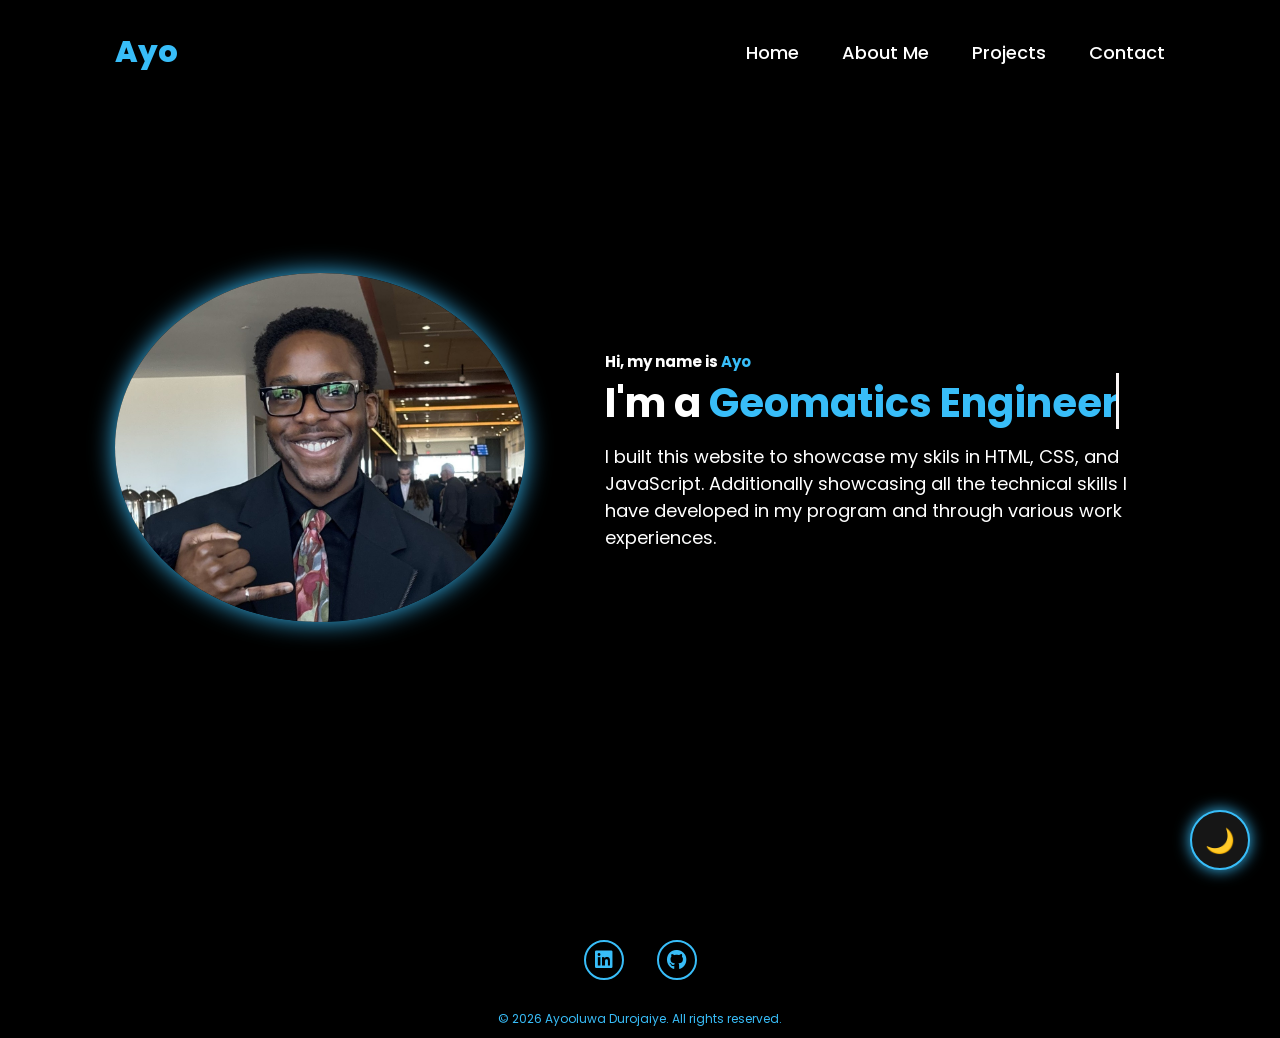
<file: index.html>
<!DOCTYPE html>
<html lang="en">

<head>
    <meta charset="UTF-8">
    <meta name="viewport" content="width=device-width, initial-scale=1.0">
    <link rel="stylesheet" href="css/style_index.css">
    <link rel="stylesheet" href="https://cdnjs.cloudflare.com/ajax/libs/font-awesome/6.4.0/css/all.min.css">
    <script src="js/app.js"></script>
    <title> Portfolio Website</title>
</head>

<body>
    <button id="modeToggle" class="mode-toggle-btn" onclick="toggleLightMode()"> ☀️</button>
    <header>
        <a href="#" class="logo">Ayo</a>
        <i class="fa-solid fa-bars" id="menu-icon"></i>
        <nav>
            <ul>
                <a href="#">Home</a>
                <a href="aboutme.html">About Me</a>
                <a href="projects.html">Projects</a>
                <a href="contact.html">Contact</a>
            </ul>
        </nav>
    </header>

    <section class="home">
        <div class="home-img">
            <img src="pics/Cover_Image.jpeg" alt="Ayo's Photo">
        </div>
        <div class="home-content">
            <h1>Hi, my name is <span> Ayo </span></h1>
            <h3 class="typing-text">I'm a <span></span></h3>
            <p class="home-text"> I built this website to showcase my skils in HTML, CSS, and JavaScript. Additionally
                showcasing all the technical skills I have developed in my program and through various work experiences.
            </p>


        </div>
    </section>
    <footer>
        <div class="social-icon">
            <a href="https://www.linkedin.com/in/ayooluwa-durojaiye-058597245/"><i
                    class="fa-brands fa-linkedin"></i></a>
            <a href="https://github.com/ayod1234"><i class="fa-brands fa-github"></i></a>
        </div>
        <p>&copy; 2026 Ayooluwa Durojaiye. All rights reserved.</p>
    </footer>
</body>

</html>
</file>
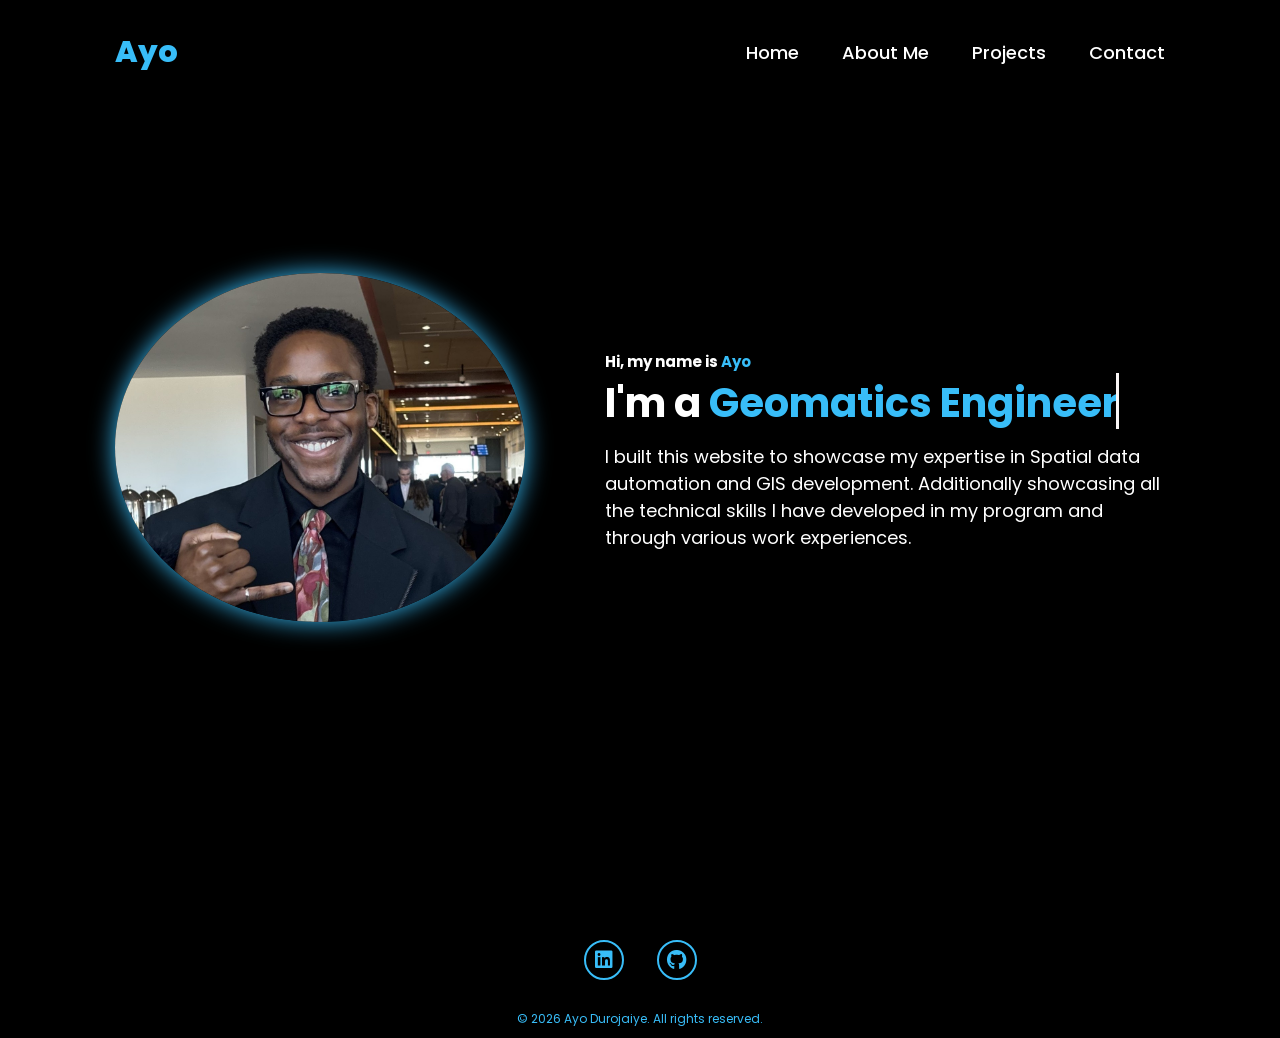
<file: html/index.html>
<!DOCTYPE html>
<html lang="en">
    <head>
        <meta charset="UTF-8">
        <meta name = "viewport" content="width=device-width, initial-scale=1.0">
        <link rel = "stylesheet" href="../css/style_index.css">
        <link rel="stylesheet" href="https://cdnjs.cloudflare.com/ajax/libs/font-awesome/6.4.0/css/all.min.css">
        <title> Portfolio Website</title>
    </head>
    
    <body>
        <header>
            <a href="#" class="logo">Ayo</a>
            <nav>
                <ul>
                    <a href="#">Home</a>
                    <a href="aboutme.html">About Me</a>
                    <a href="projects.html">Projects</a>
                    <a href="contact.html">Contact</a>
                </ul>
            </nav>
        </header>

        <section class="home">
            <div class = "home-img">
                <img src="../pics/Cover_Image.jpeg" alt="Ayo's Photo">
            </div>
            <div class="home-content">
                <h1>Hi, my name is <span> Ayo </span></h1>
                <h3 class="typing-text">I'm a <span></span></h3>
                <p class = "home-text"> I built this website to showcase my expertise in Spatial data automation and GIS development. Additionally 
                                        showcasing all the technical skills I have developed in my program and through various work experiences. </p>
                
                
            </div>
        </section>
        <footer>
            <div class="social-icon">
                <a href="https://www.linkedin.com/in/ayooluwa-durojaiye-058597245/"><i class="fa-brands fa-linkedin"></i></a>
                <a href="https://github.com/ayod1234"><i class="fa-brands fa-github"></i></a>
            </div>
            <p>&copy; 2026 Ayo Durojaiye. All rights reserved.</p>
        </footer>
    </body>
</html>
</file>
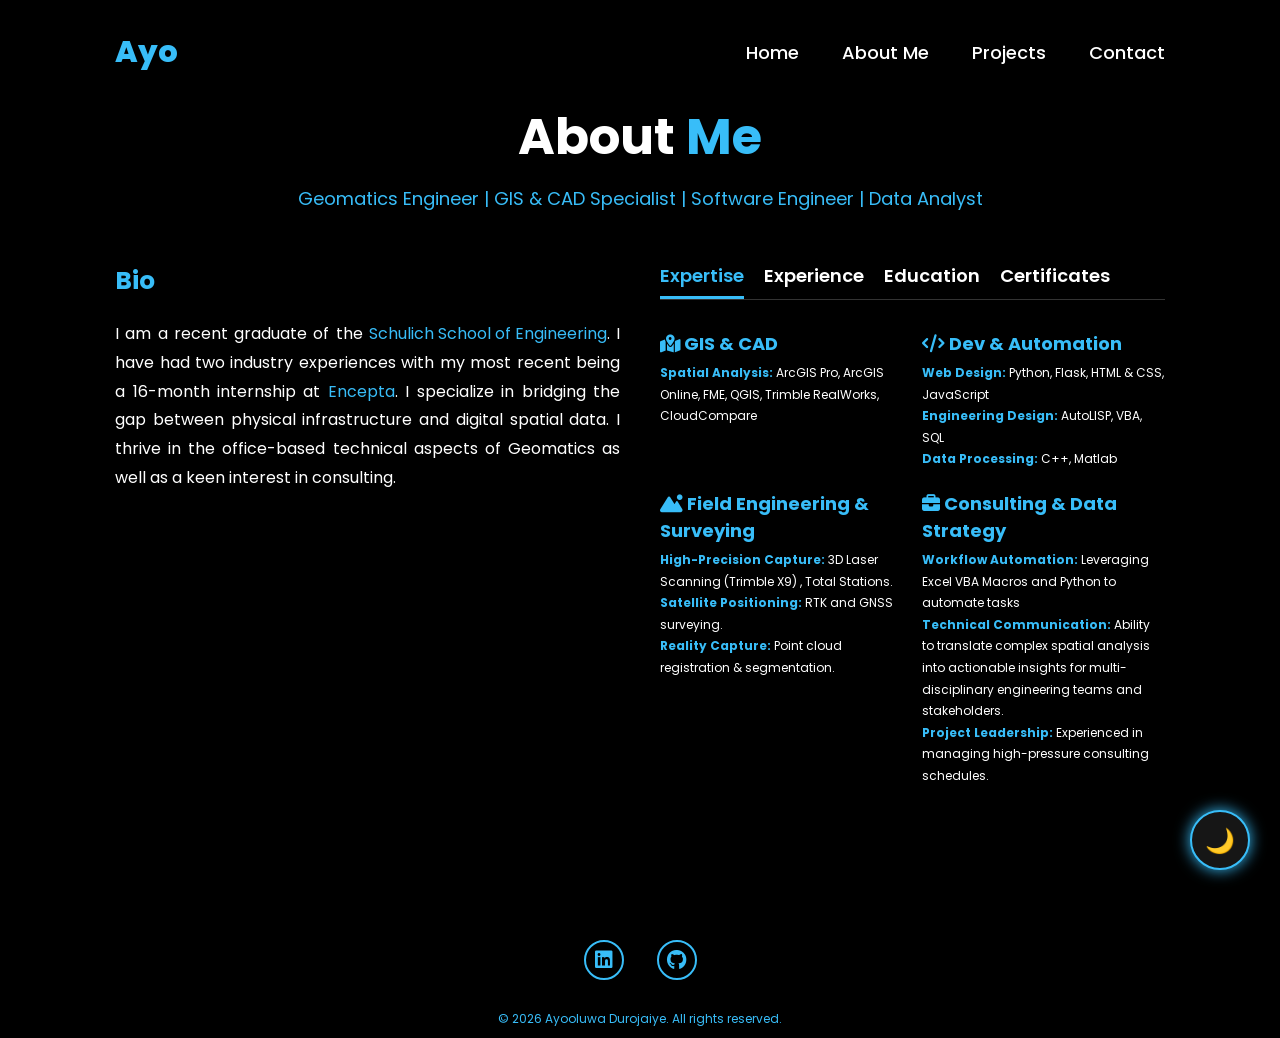
<file: aboutme.html>
<!DOCTYPE html>
<html lang="en">

<head>
    <meta charset="UTF-8">
    <meta name="viewport" content="width=device-width, initial-scale=1.0">
    <link rel="stylesheet" href="css/style_index.css">
    <link rel="stylesheet" href="css/style_about.css">
    <link rel="stylesheet" href="https://cdnjs.cloudflare.com/ajax/libs/font-awesome/6.4.0/css/all.min.css">
    <script src="js/app.js"></script>
    <title>About Me</title>
</head>

<body>
    <button id="modeToggle" class="mode-toggle-btn" onclick="toggleLightMode()"> ☀️</button>
    <header>
        <a href="#" class="logo">Ayo</a>
        <i class="fa-solid fa-bars" id="menu-icon"></i>
        <nav>
            <ul>
                <a href="index.html">Home</a>
                <a href="aboutme.html">About Me</a>
                <a href="projects.html">Projects</a>
                <a href="contact.html">Contact</a>
            </ul>
        </nav>
    </header>

    <section class="about-container">
        <div class="about-header">
            <h1>About <span>Me</span></h1>
            <p class="tagline">Geomatics Engineer | GIS & CAD Specialist | Software Engineer | Data Analyst </p>
        </div>

        <div class="about-content">
            <div class="bio-text">
                <h3>Bio</h3>
                <p style="text-align: justify;">
                    I am a recent graduate of the <a class="text-link" href="https://schulich.ucalgary.ca/">Schulich
                        School of Engineering</a>.
                    I have had two industry experiences with my most recent being
                    a 16-month internship at <a class="text-link" href="https://www.encepta.net/">Encepta</a>. I
                    specialize in
                    bridging the gap between physical infrastructure and digital spatial data.
                    I thrive in the office-based technical aspects of Geomatics as well as a keen interest in
                    consulting.
                </p>
            </div>

            <div class="about-tabs">
                <div class="tab-loaders">
                    <button class="tab-btn active" onclick="openTab(event, 'skills')">Expertise</button>
                    <button class="tab-btn" onclick="openTab(event, 'experience')">Experience</button>
                    <button class="tab-btn" onclick="openTab(event, 'education')">Education</button>
                    <button class="tab-btn" onclick="openTab(event, 'certificates')">Certificates</button>
                </div>

                <div id="skills" class="tab-item active">
                    <div class="skills-grid">
                        <div class="skill-category">
                            <h4><i class="fa-solid fa-map-location-dot"></i> GIS & CAD</h4>
                            <p> <strong> Spatial Analysis: </strong> ArcGIS Pro, ArcGIS Online, FME, QGIS, Trimble
                                RealWorks, CloudCompare</p>
                        </div>
                        <div class="skill-category">
                            <h4><i class="fa-solid fa-code"></i> Dev & Automation</h4>
                            <p>
                                <strong> Web Design:</strong> Python, Flask, HTML & CSS, JavaScript <br>
                                <strong> Engineering Design:</strong> AutoLISP, VBA, SQL <br>
                                <strong> Data Processing:</strong> C++, Matlab
                            </p>
                        </div>
                        <div class="skill-category">
                            <h4><i class="fa-solid fa-mountain-sun"></i> Field Engineering & Surveying</h4>
                            <p>
                                <strong>High-Precision Capture:</strong> 3D Laser Scanning (Trimble X9) , Total
                                Stations.<br>
                                <strong>Satellite Positioning:</strong> RTK and GNSS surveying.<br>
                                <strong>Reality Capture:</strong> Point cloud registration & segmentation.
                            </p>
                        </div>
                        <div class="skill-category">
                            <h4><i class="fa-solid fa-briefcase"></i> Consulting & Data Strategy</h4>
                            <p>
                                <strong>Workflow Automation:</strong> Leveraging Excel VBA Macros and Python to automate
                                tasks<br>
                                <strong>Technical Communication:</strong> Ability to translate complex spatial analysis
                                into actionable insights for multi-disciplinary engineering teams and stakeholders.<br>
                                <strong>Project Leadership:</strong> Experienced in managing high-pressure consulting
                                schedules.
                            </p>
                        </div>
                    </div>
                </div>

                <div id="experience" class="tab-item">
                    <div class="exp-item">
                        <h4>GIS Co-op Intern | Encepta | 2024 - 2025</h4>
                        <li>
                            Provided technical GIS support for large-scale infrastructure and telecommunications
                            projects,
                            ensuring alignment with municipal and client standards
                        </li>
                        <li>
                            Conducted rigorous quality assurance on spatial datasets to maintain data integrity for
                            critical digital infrastructure design.
                        </li>

                    </div>

                    <div class="exp-item">
                        <h4>Canvasser | Up Fundraising | 2023 - 2023</h4>
                        <li>
                            Engaged with 15 donors clearly and persuasively to convey the mission and goals of the
                            fundraising campaigns.
                        </li>
                        <li>
                            Maintained accurate records of over 100+ donor interactions and contributions using
                            Evergiving software.
                        </li>

                    </div>

                    <div class="exp-item">
                        <h4>General Labourer | People Ready | 2023 - 2023</h4>
                        <li>
                            Demonstrated familiarity with building codes and regulations in over 10+ projects.
                        </li>
                        <li>
                            Attention to detail and ability to follow instructions accurately.
                        </li>

                    </div>

                    <div class="exp-item">
                        <h4>Intern | Geometric Power Limited | 2021 - 2021</h4>
                        <li>
                            Produced and compiled 10+ datasets and produced timely reports at set deadlines.
                        </li>

                    </div>

                </div>

                <div id="education" class="tab-item" style="font-size: 12px;">
                    <h4>Schulich School of Engineering | University of Calgary</h4>
                    <p> <strong> Bachelor of Science in Geomatics Engineering | Minor in Software Engineering </strong>
                    </p>
                    <p><em>Relevant Coursework:</em> Spatial Databases & Data Mining, Machine Learning Systems, Advanced
                        Geospatial Concepts,
                        Fundamentals of Surveying, Wireless Locations, Satellite Positioning</p>
                </div>


                <div id="certificates" class="tab-item skill-category" style="font-size: 12px;">
                    <h4>Artificial Intelligence</h4>
                    <p><strong>Completed Certifications:</strong> Claude Code 101 & Claude Code in Action |
                        <strong>Anthropic</strong>
                    </p>
                    <p><strong>In Progress:</strong> AI Fluency: Framework & Foundations | <strong>Anthropic</strong>
                    </p>
                    <br>
                    <h4>Web Development</h4>
                    <p><strong>In Progress:</strong> Full-Stack Software Developer | <strong>Mimo</strong></p>
                    <br>
                    <h4>GIS & CAD</h4>
                    <p><strong>In Progress:</strong> FME Certified Professional | <strong>Safe Software</strong></p>
                    <br>
                    <h4> Cloud Computing</h4>
                    <p><strong>In Progress:</strong> AWS Certified Cloud Practitioner | <strong>Amazon</strong></p>
                </div>

            </div>
        </div>
    </section>

    <footer>
        <div class="social-icon">
            <a href="https://www.linkedin.com/in/ayooluwa-durojaiye-058597245/"><i
                    class="fa-brands fa-linkedin"></i></a>
            <a href="https://github.com/ayod1234"><i class="fa-brands fa-github"></i></a>
        </div>
        <p>&copy; 2026 Ayooluwa Durojaiye. All rights reserved.</p>
    </footer>



</body>

</html>
</file>
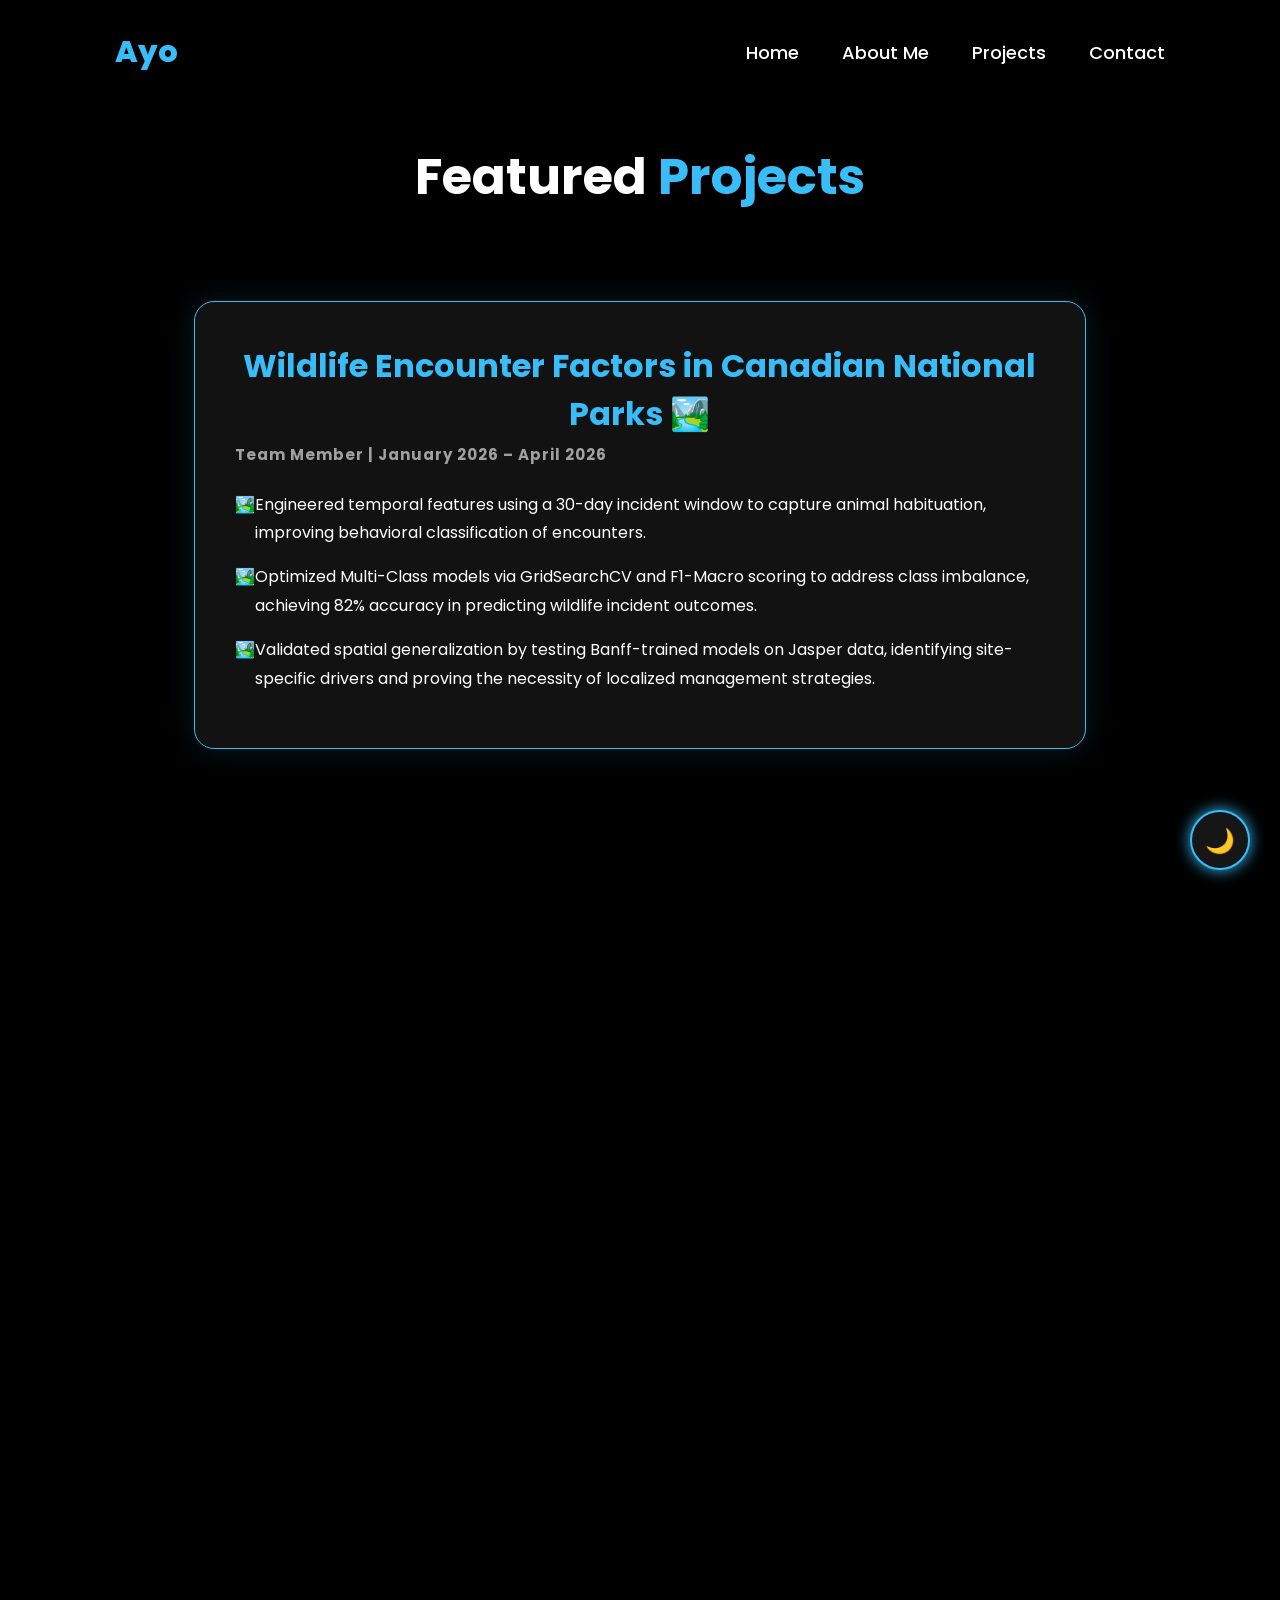
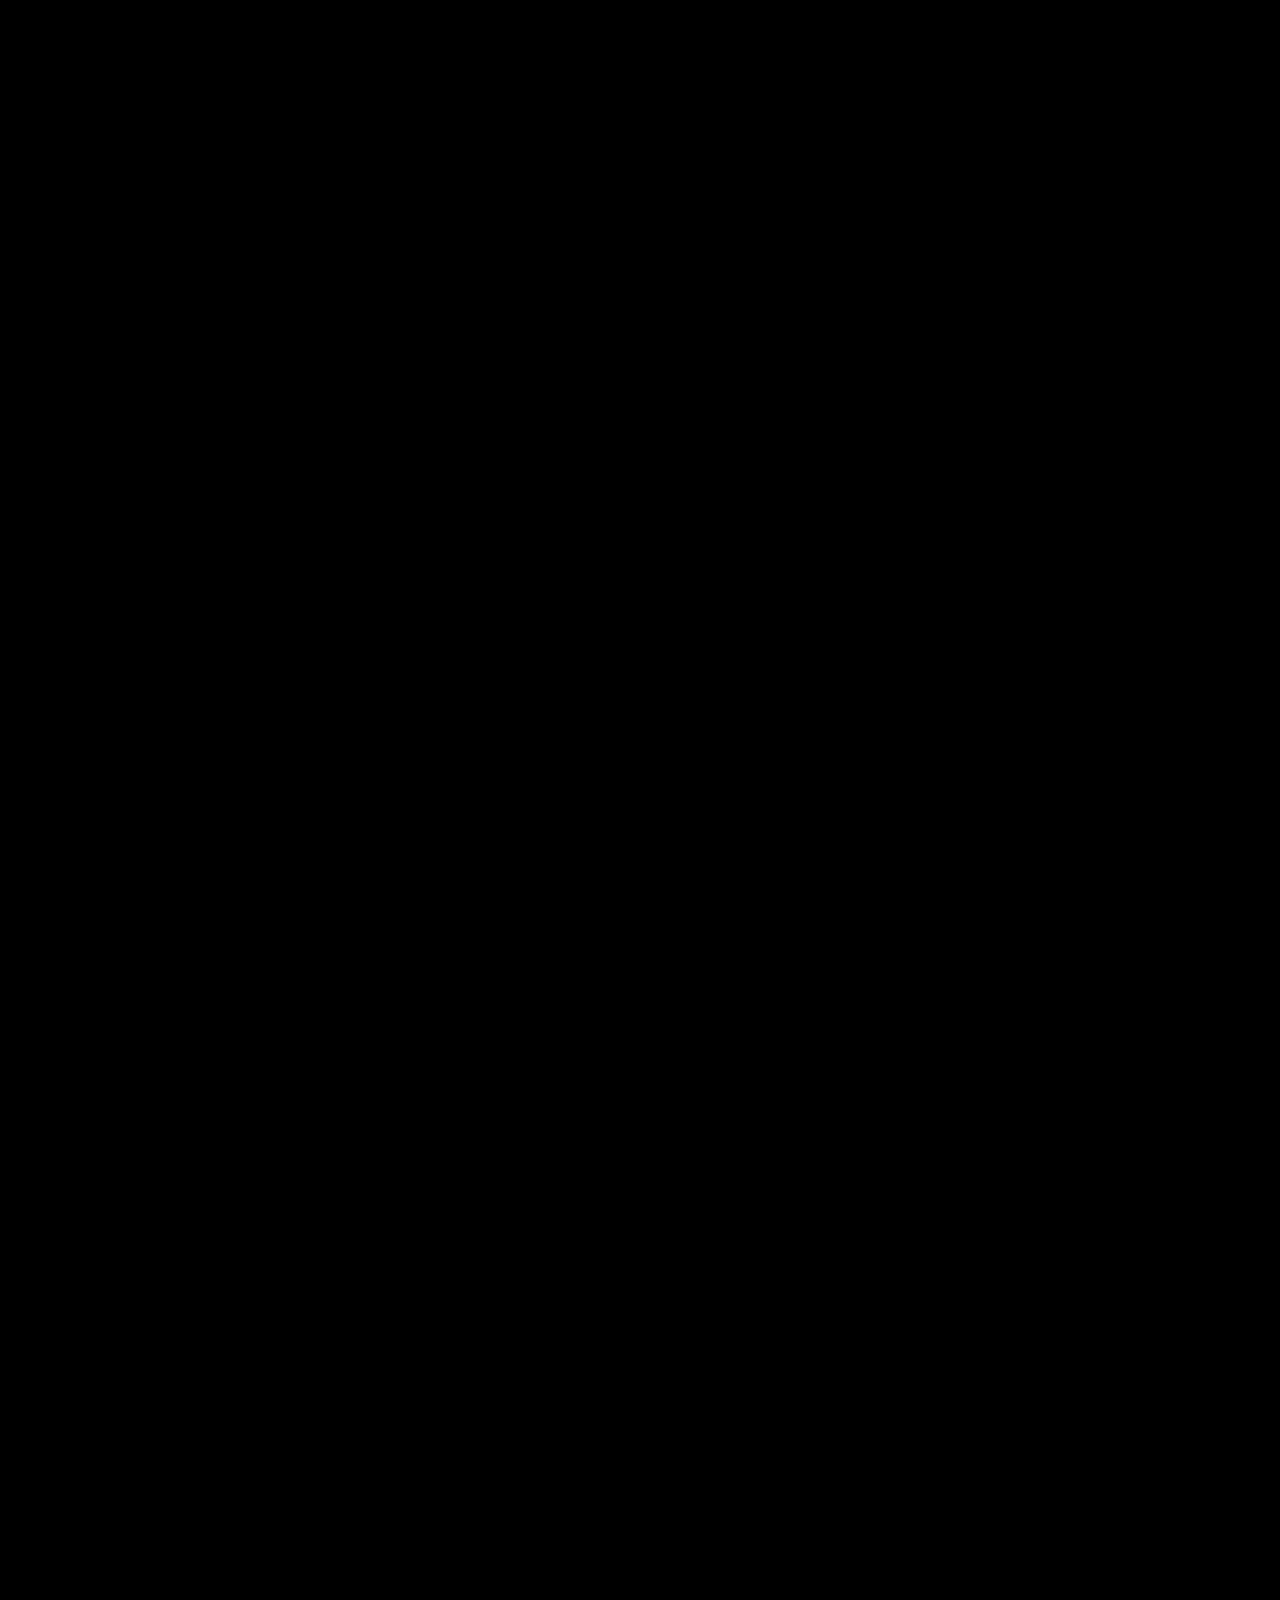
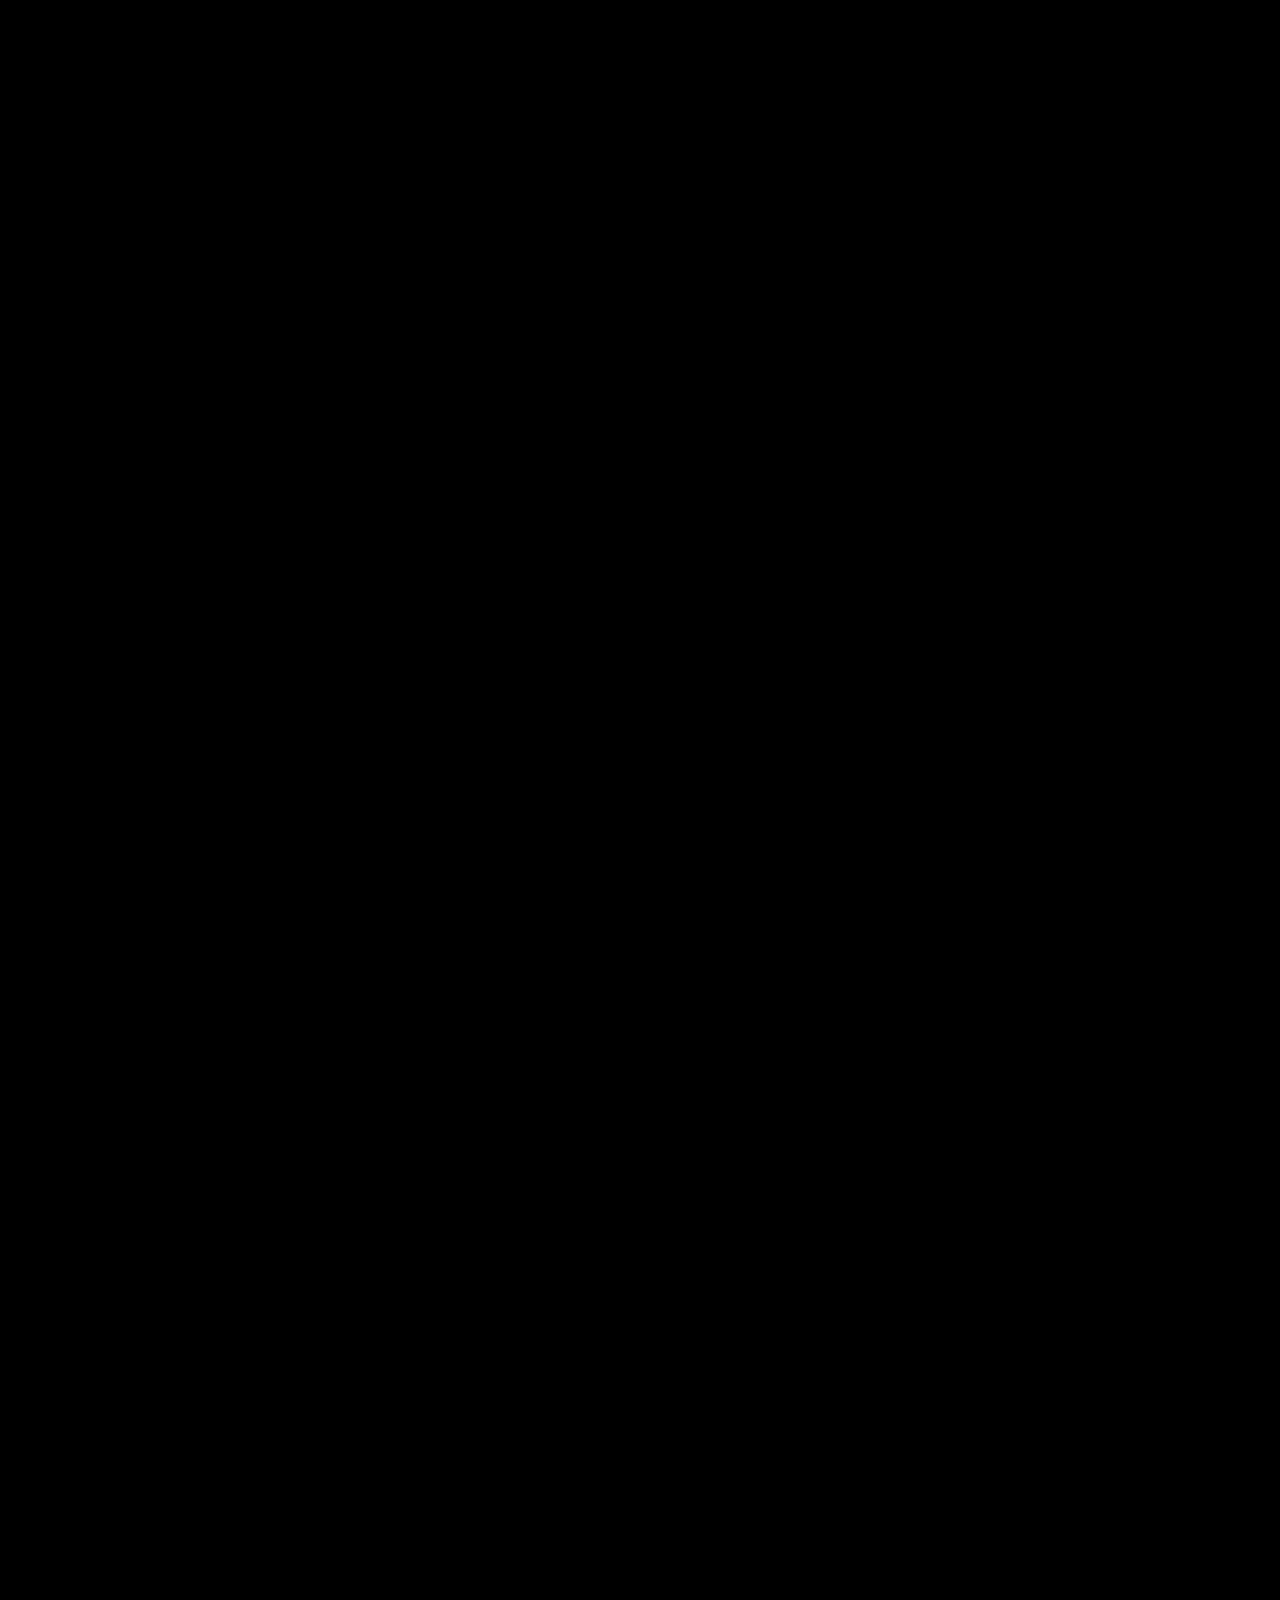
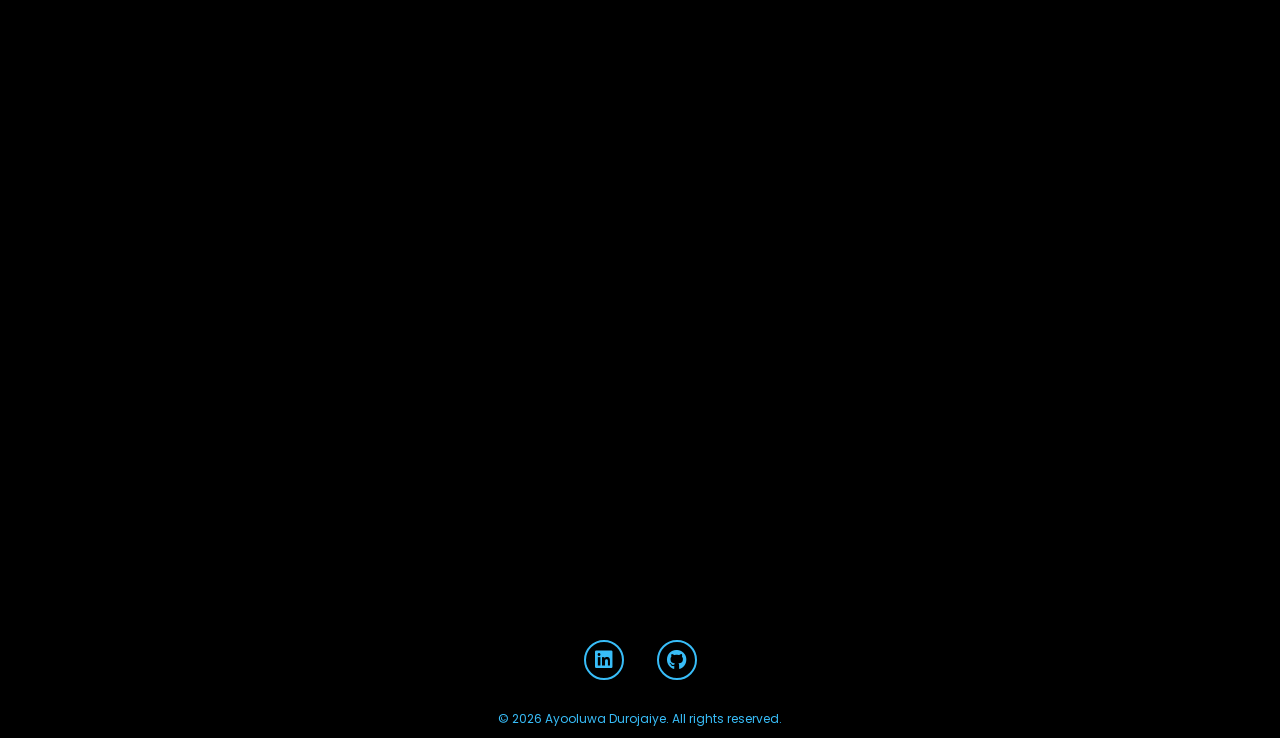
<file: projects.html>
<!DOCTYPE html>
<html lang="en">

<head>
    <meta charset="UTF-8">
    <meta name="viewport" content="width=device-width, initial-scale=1.0">
    <link rel="stylesheet" href="css/style_index.css">
    <link rel="stylesheet" href="css/style_project.css">
    <link rel="stylesheet" href="https://cdnjs.cloudflare.com/ajax/libs/font-awesome/6.4.0/css/all.min.css">
    <script src="js/app.js"></script>
    <title>Projects</title>
</head>

<body>

    <button id="modeToggle" class="mode-toggle-btn" onclick="toggleLightMode()"> ☀️</button>

    <header>
        <a href="#" class="logo">Ayo</a>
        <i class="fa-solid fa-bars" id="menu-icon"></i>
        <nav>
            <ul>
                <a href="index.html">Home</a>
                <a href="aboutme.html">About Me</a>
                <a href="projects.html">Projects</a>
                <a href="contact.html">Contact</a>
            </ul>
        </nav>
    </header>


    <section class="projects-scroll-container" id="projects-section">

        <div class="sticky-viewport">
            <div class="projects-header-overlay">
                <h2>Featured <span>Projects</span></h2>
            </div>

            <div class="project-slide active">
                <div class="project-card">
                    <h3 class="project-title">Wildlife Encounter Factors in Canadian National Parks 🏞️</h3>
                    <p class="project-meta">Team Member | January 2026 – April 2026</p>
                    <ul class="project-bullets project-bullets-parks">
                        <li>Engineered temporal features using a 30-day incident window to capture animal habituation,
                            improving behavioral classification of encounters.</li>
                        <li>Optimized Multi-Class models via GridSearchCV and F1-Macro scoring to address class
                            imbalance, achieving 82% accuracy in predicting wildlife incident outcomes.</li>
                        <li>Validated spatial generalization by testing Banff-trained models on Jasper data, identifying
                            site-specific drivers and proving the necessity of localized management strategies.</li>
                    </ul>
                </div>
            </div>

            <div class="project-slide">
                <div class="project-card">
                    <h3 class="project-title">Smart Hiking Trail Advisor 🚶‍♂️‍➡️</h3>
                    <p class="project-meta">Team Lead | March 2026 – April 2026</p>
                    <ul class="project-bullets project-bullets-hike">
                        <li>Engineered a conversational AI interface using Gemini 2.5, implementing structured prompting
                            to extract WGS84 coordinate arrays and difficulty metrics from unstructured user input.</li>
                        <li>Architected a relational SQLite database with SQLAlchemy to manage user-generated trail
                            reports, featuring server-side validation to enforce data integrity and automated SQL
                            aggregation for real-time community rating calculations.</li>
                        <li>Designed an interactive GIS dashboard utilizing Mapbox and Leaflet.js.</li>
                    </ul>
                </div>
            </div>

            <div class="project-slide">
                <div class="project-card">
                    <h3 class="project-title">3D Point Cloud Survey 🏠</h3>
                    <p class="project-meta">Team Member | August 2025 – April 2026</p>
                    <ul class="project-bullets project-bullets-house">
                        <li>Performed a 3D point-cloud data capture of the Cenovus Spo'pi Solar House, collecting
                            high-resolution spatial data for architectural analysis using the Trimble X9 Laser Scanner.
                        </li>
                        <li>Processed captured data to generate an accurate 3D model and map using Trimble Realworks,
                            CloudCompare, and Blender.</li>
                        <li>Collaborated with team members to ensure data integrity, coordinate scanning efforts, and
                            optimize point-cloud coverage.</li>
                    </ul>
                </div>
            </div>

            <div class="project-slide">
                <div class="project-card">
                    <h3 class="project-title">ArcGIS Web Experience 🗺️</h3>
                    <p class="project-meta">Project Lead | January 2025 – March 2025</p>
                    <ul class="project-bullets project-bullets-maps">
                        <li>Built an ArcGIS web experience to visualize and explore infrastructure routes, utilizing
                            custom-built geoprocessing tools.</li>
                        <li>Applied advanced attribute-driven symbology and spatial filtering to provide stakeholders
                            with clear, actionable insights from complex datasets.</li>
                    </ul>
                </div>
            </div>

            <div class="project-slide">
                <div class="project-card">
                    <h3 class="project-title">Airline Booking System 🛬</h3>
                    <p class="project-meta">Team Member | November 2025 – December 2025</p>
                    <ul class="project-bullets project-bullets-plane">
                        <li>Designed and implemented a Java-based system with a relational SQL database backend,
                            demonstrating proficiency in database design and information management.</li>
                    </ul>
                </div>
            </div>

            <div class="project-slide">
                <div class="project-card">
                    <h3 class="project-title">Fiber Layout Automation 🔗</h3>
                    <p class="project-meta">Project Lead | August 2024 – October 2024</p>
                    <ul class="project-bullets project-bullets-fiber">
                        <li>Built automated workflows linking Excel inputs directly to AutoCAD outputs for faster fibre
                            route generation.</li>
                        <li>Optimized design consistency by converting repetitive manual drafting tasks into scalable
                            automation tools.</li>
                    </ul>
                </div>
            </div>

        </div>
    </section>

    <footer>
        <div class="social-icon">
            <a href="https://www.linkedin.com/in/ayooluwa-durojaiye-058597245/"><i
                    class="fa-brands fa-linkedin"></i></a>
            <a href="https://github.com/ayod1234"><i class="fa-brands fa-github"></i></a>
        </div>
        <p>&copy; 2026 Ayooluwa Durojaiye. All rights reserved.</p>
    </footer>


</body>

</html>
</file>
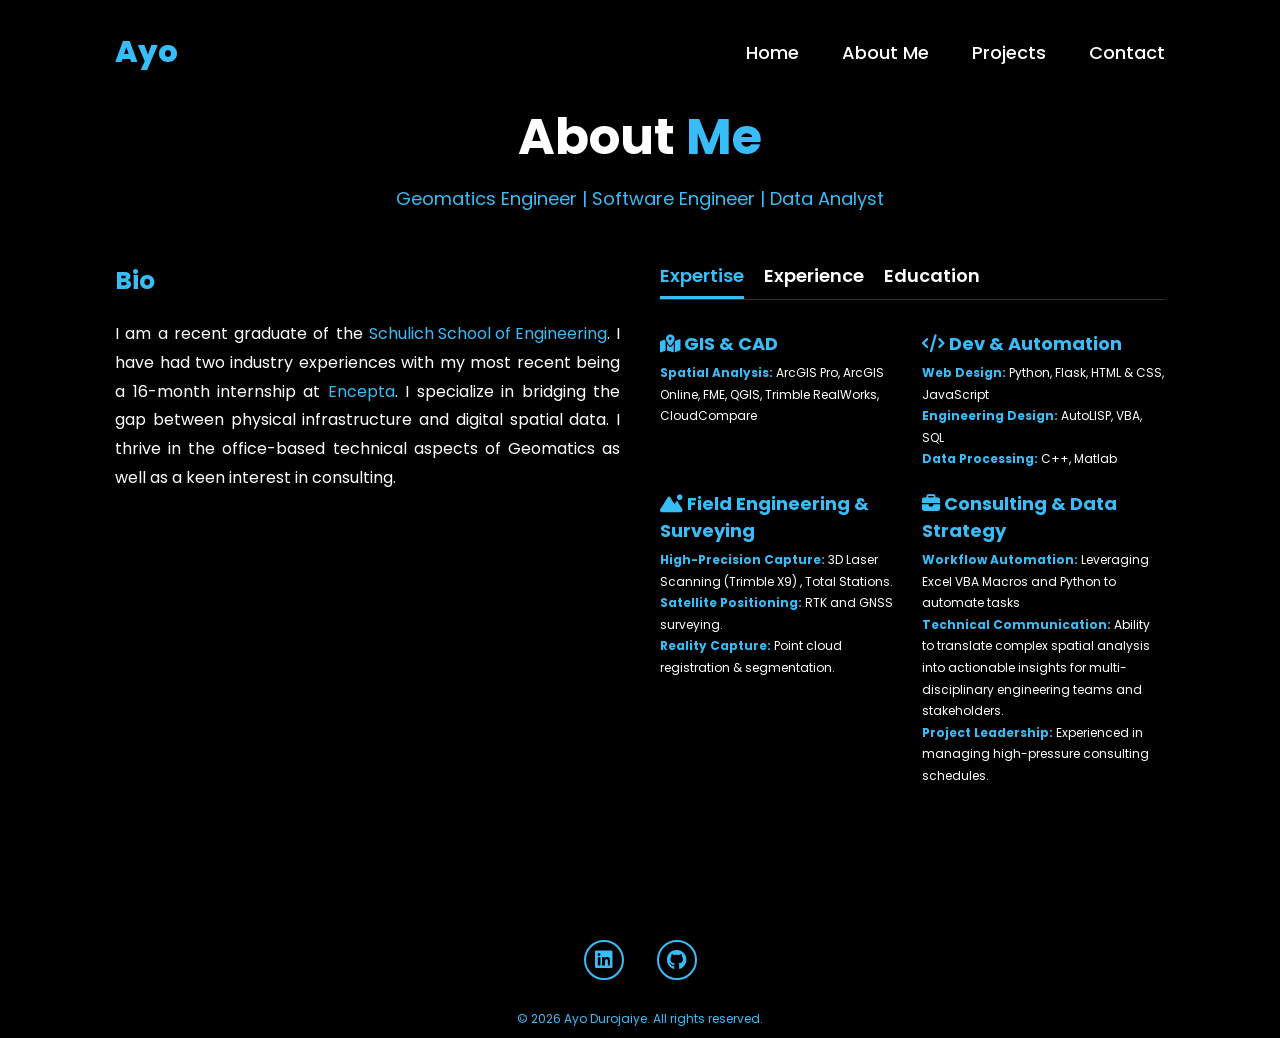
<file: html/aboutme.html>
<!DOCTYPE html>
<html lang="en">
    <head>
        <meta charset="UTF-8">
        <meta name = "viewport" content="width=device-width, initial-scale=1.0">
        <link rel = "stylesheet" href="../css/style_index.css">
        <link rel = "stylesheet" href="../css/style_about.css">
        <link rel="stylesheet" href="https://cdnjs.cloudflare.com/ajax/libs/font-awesome/6.4.0/css/all.min.css">
        <script src="../js/app.js"></script>
        <title>About Me</title>
    </head>
    
    <body>
        <header>
            <a href="#" class="logo">Ayo</a>
            <nav>
                <ul>
                    <a href="index.html">Home</a>
                    <a href="aboutme.html">About Me</a>
                    <a href="projects.html">Projects</a>
                    <a href="contact.html">Contact</a>
                </ul>
            </nav>
        </header>

        <section class="about-container">
            <div class="about-header">
                <h1>About <span>Me</span></h1>
                <p class="tagline">Geomatics Engineer | Software Engineer | Data Analyst </p>
            </div>

            <div class="about-content">
                <div class="bio-text">
                    <h3>Bio</h3>
                    <p style="text-align: justify;">
                        I am a recent graduate of the <a class= "text-link" href="https://schulich.ucalgary.ca/">Schulich School of Engineering</a>. 
                        I have had two industry experiences with my most recent being
                         a 16-month internship at <a class= "text-link" href="https://www.encepta.net/">Encepta</a>. I specialize in 
                        bridging the gap between physical infrastructure and digital spatial data. 
                        I thrive in the office-based technical aspects of Geomatics as well as a keen interest in consulting.
                    </p>
                </div>

                <div class="about-tabs">
                    <div class="tab-loaders">
                        <button class="tab-btn active" onclick="openTab(event, 'skills')">Expertise</button>
                        <button class="tab-btn" onclick="openTab(event, 'experience')">Experience</button>
                        <button class="tab-btn" onclick="openTab(event, 'education')">Education</button>
                    </div>

                    <div id="skills" class="tab-item active">
                        <div class="skills-grid">
                            <div class="skill-category">
                                <h4><i class="fa-solid fa-map-location-dot"></i> GIS & CAD</h4>
                                <p> <strong> Spatial Analysis: </strong> ArcGIS Pro, ArcGIS Online, FME, QGIS, Trimble RealWorks, CloudCompare</p>
                            </div>
                            <div class="skill-category">
                                <h4><i class="fa-solid fa-code"></i> Dev & Automation</h4>
                                <p> 
                                    <strong> Web Design:</strong> Python, Flask, HTML & CSS, JavaScript <br>
                                    <strong> Engineering Design:</strong>  AutoLISP, VBA, SQL <br>
                                    <strong> Data Processing:</strong> C++, Matlab
                                </p>
                            </div>
                            <div class="skill-category">
                                <h4><i class="fa-solid fa-mountain-sun"></i> Field Engineering & Surveying</h4>
                                <p>
                                    <strong>High-Precision Capture:</strong> 3D Laser Scanning (Trimble X9) , Total Stations.<br>
                                    <strong>Satellite Positioning:</strong> RTK and GNSS surveying.<br>
                                    <strong>Reality Capture:</strong> Point cloud registration & segmentation.
                                </p>
                            </div>
                            <div class="skill-category">
                                <h4><i class="fa-solid fa-briefcase"></i> Consulting & Data Strategy</h4>
                                <p>
                                    <strong>Workflow Automation:</strong> Leveraging Excel VBA Macros and Python to automate tasks<br>
                                    <strong>Technical Communication:</strong> Ability to translate complex spatial analysis into actionable insights for multi-disciplinary engineering teams and stakeholders.<br>
                                    <strong>Project Leadership:</strong> Experienced in managing high-pressure consulting schedules.
                                </p>
                            </div>
                        </div>
                    </div>

                    <div id="experience" class="tab-item">
                        <div class="exp-item">
                            <h4>GIS Co-op Intern | Encepta | 2024 - 2025</h4>
                            <li>
                                Provided technical GIS support for large-scale infrastructure and telecommunications projects,
                                ensuring alignment with municipal and client standards
                            </li>
                            <li>
                                Conducted rigorous quality assurance on spatial datasets to maintain data integrity for critical digital infrastructure design.
                            </li>
                
                        </div>

                        <div class="exp-item">
                            <h4>Canvasser | Up Fundraising | 2023 - 2023</h4>
                            <li>
                                Engaged with 15 donors clearly and persuasively to convey the mission and goals of the fundraising campaigns.
                            </li>
                            <li>
                               Maintained accurate records of over 100+ donor interactions and contributions using Evergiving software.
                            </li>
                
                        </div>

                        <div class="exp-item">
                            <h4>Intern | Geometric Power Limited | 2021 - 2021</h4>
                            <li>
                                Produced and compiled 10+ datasets and produced timely reports at set deadlines.
                            </li>
                
                        </div>

                    </div>

                    <div id="education" class="tab-item" style="font-size: 12px;">
                        <h4>University of Calgary</h4>
                        <p> <strong> Bachelor of Science in Geomatics Engineering | Minor in Software Engineering </strong> </p>
                        <p><em>Relevant Coursework:</em> Spatial Databases & Data Mining, Machine Learning Systems, Advanced Geospatial Concepts,
                                                        Fundamentals of Surveying, Wireless Locations, Satellite Positioning</p>
                    </div>
                </div>
            </div>
        </section>

        <footer>
            <div class="social-icon">
                <a href="https://www.linkedin.com/in/ayooluwa-durojaiye-058597245/"><i class="fa-brands fa-linkedin"></i></a>
                <a href="https://github.com/ayod1234"><i class="fa-brands fa-github"></i></a>
            </div>
            <p>&copy; 2026 Ayo Durojaiye. All rights reserved.</p>
        </footer>

        

        </body>
</html>
</file>
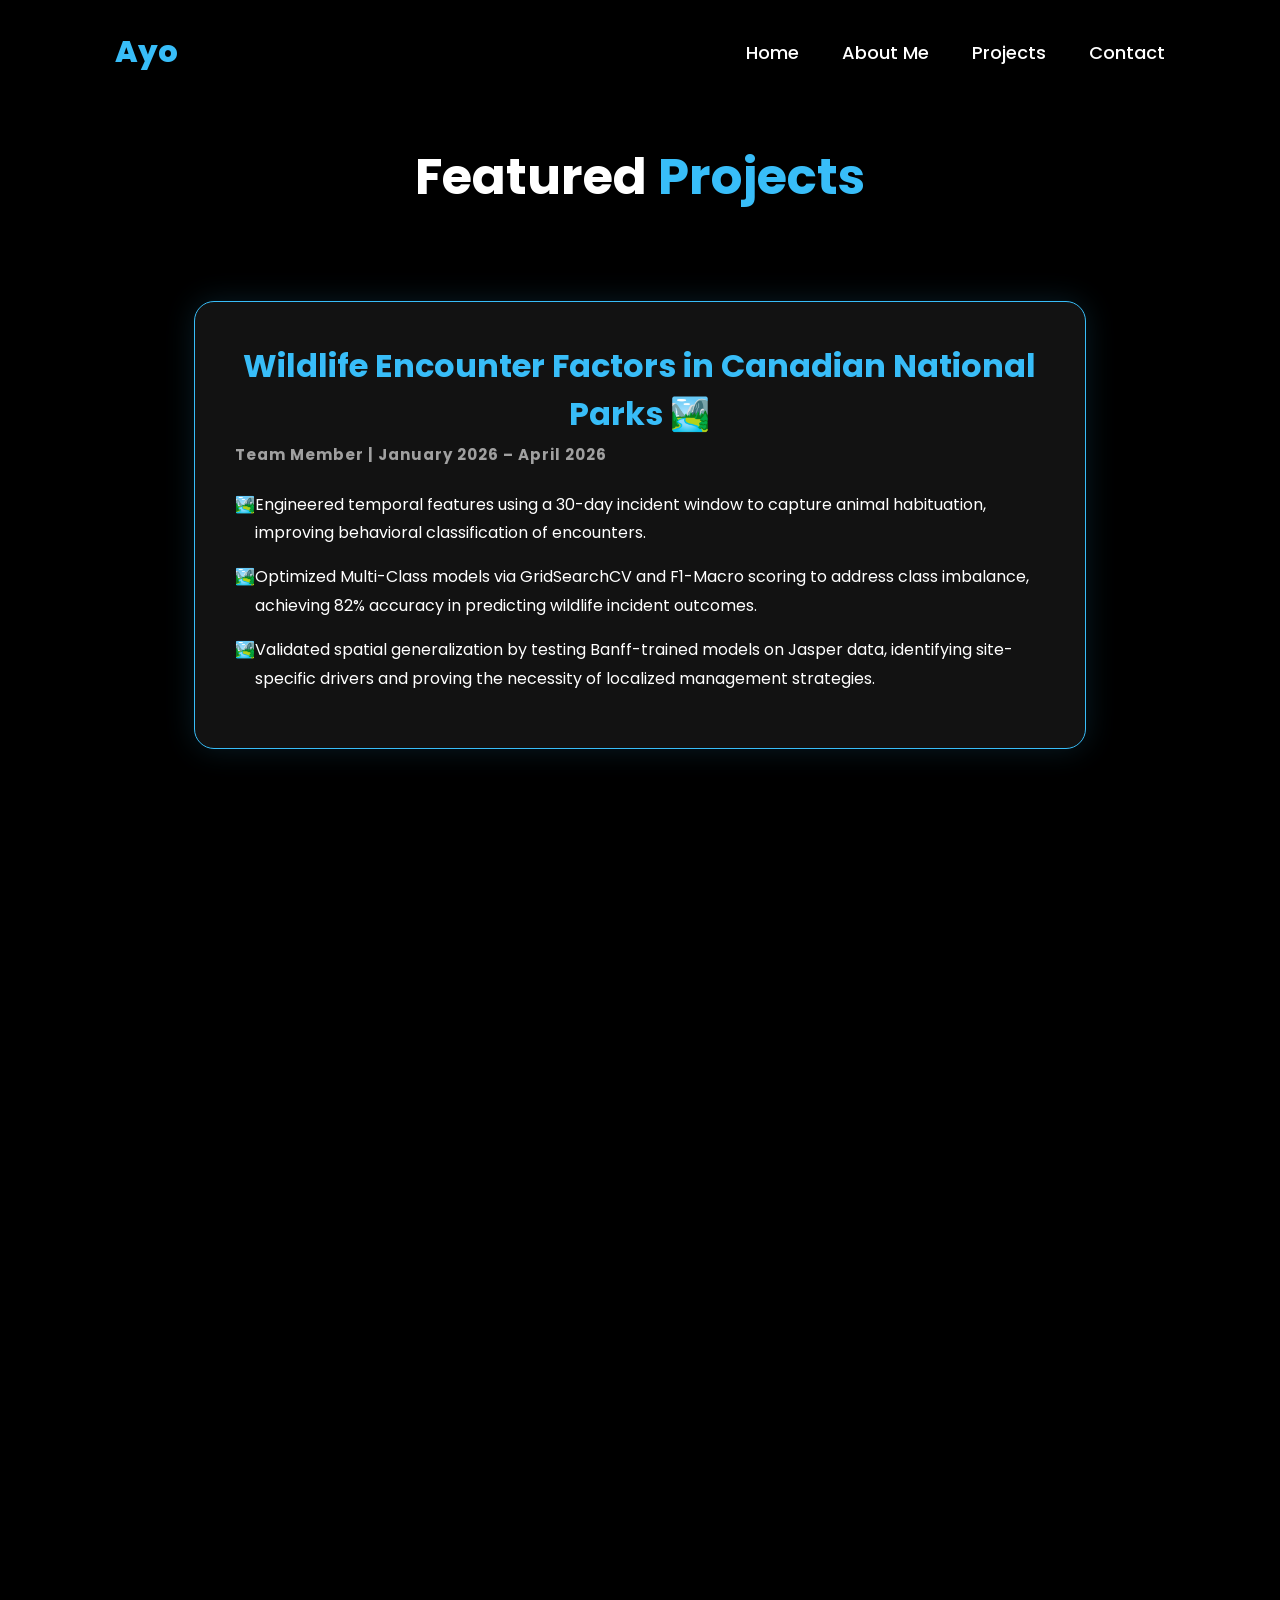
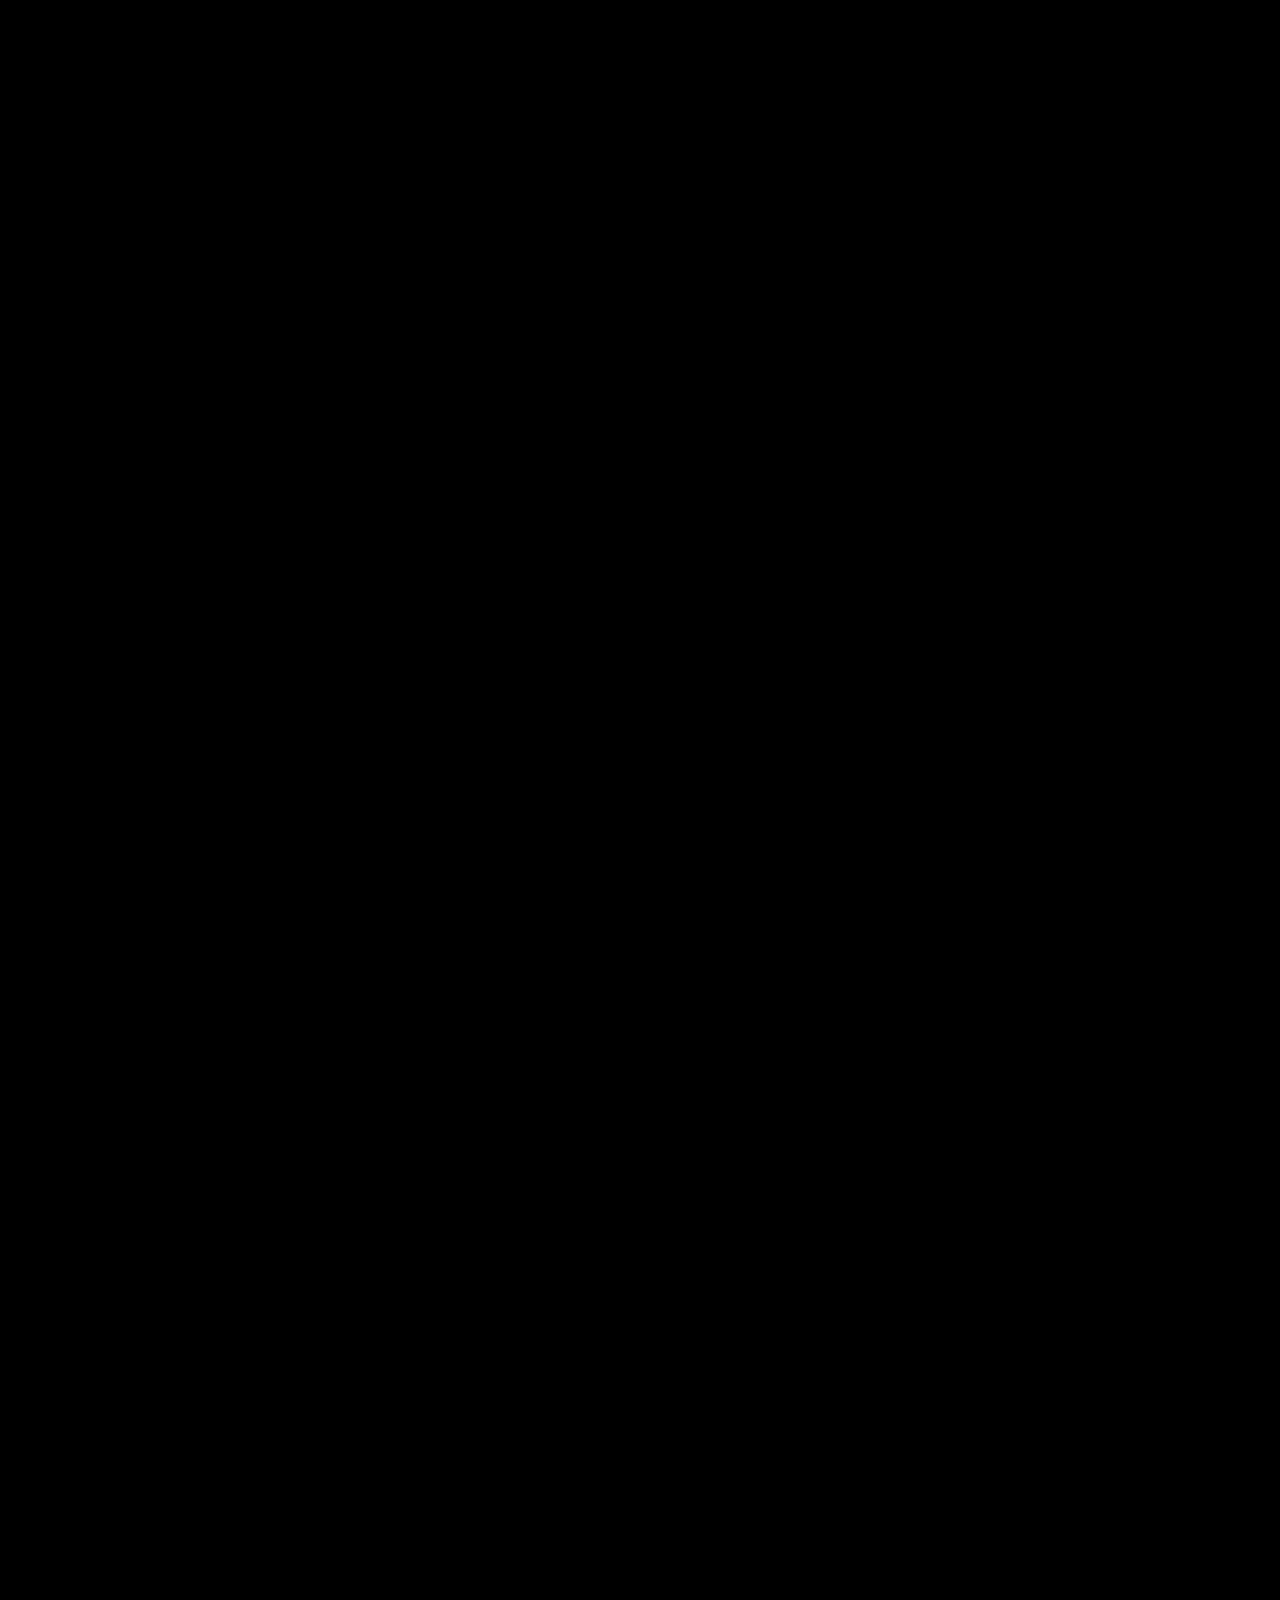
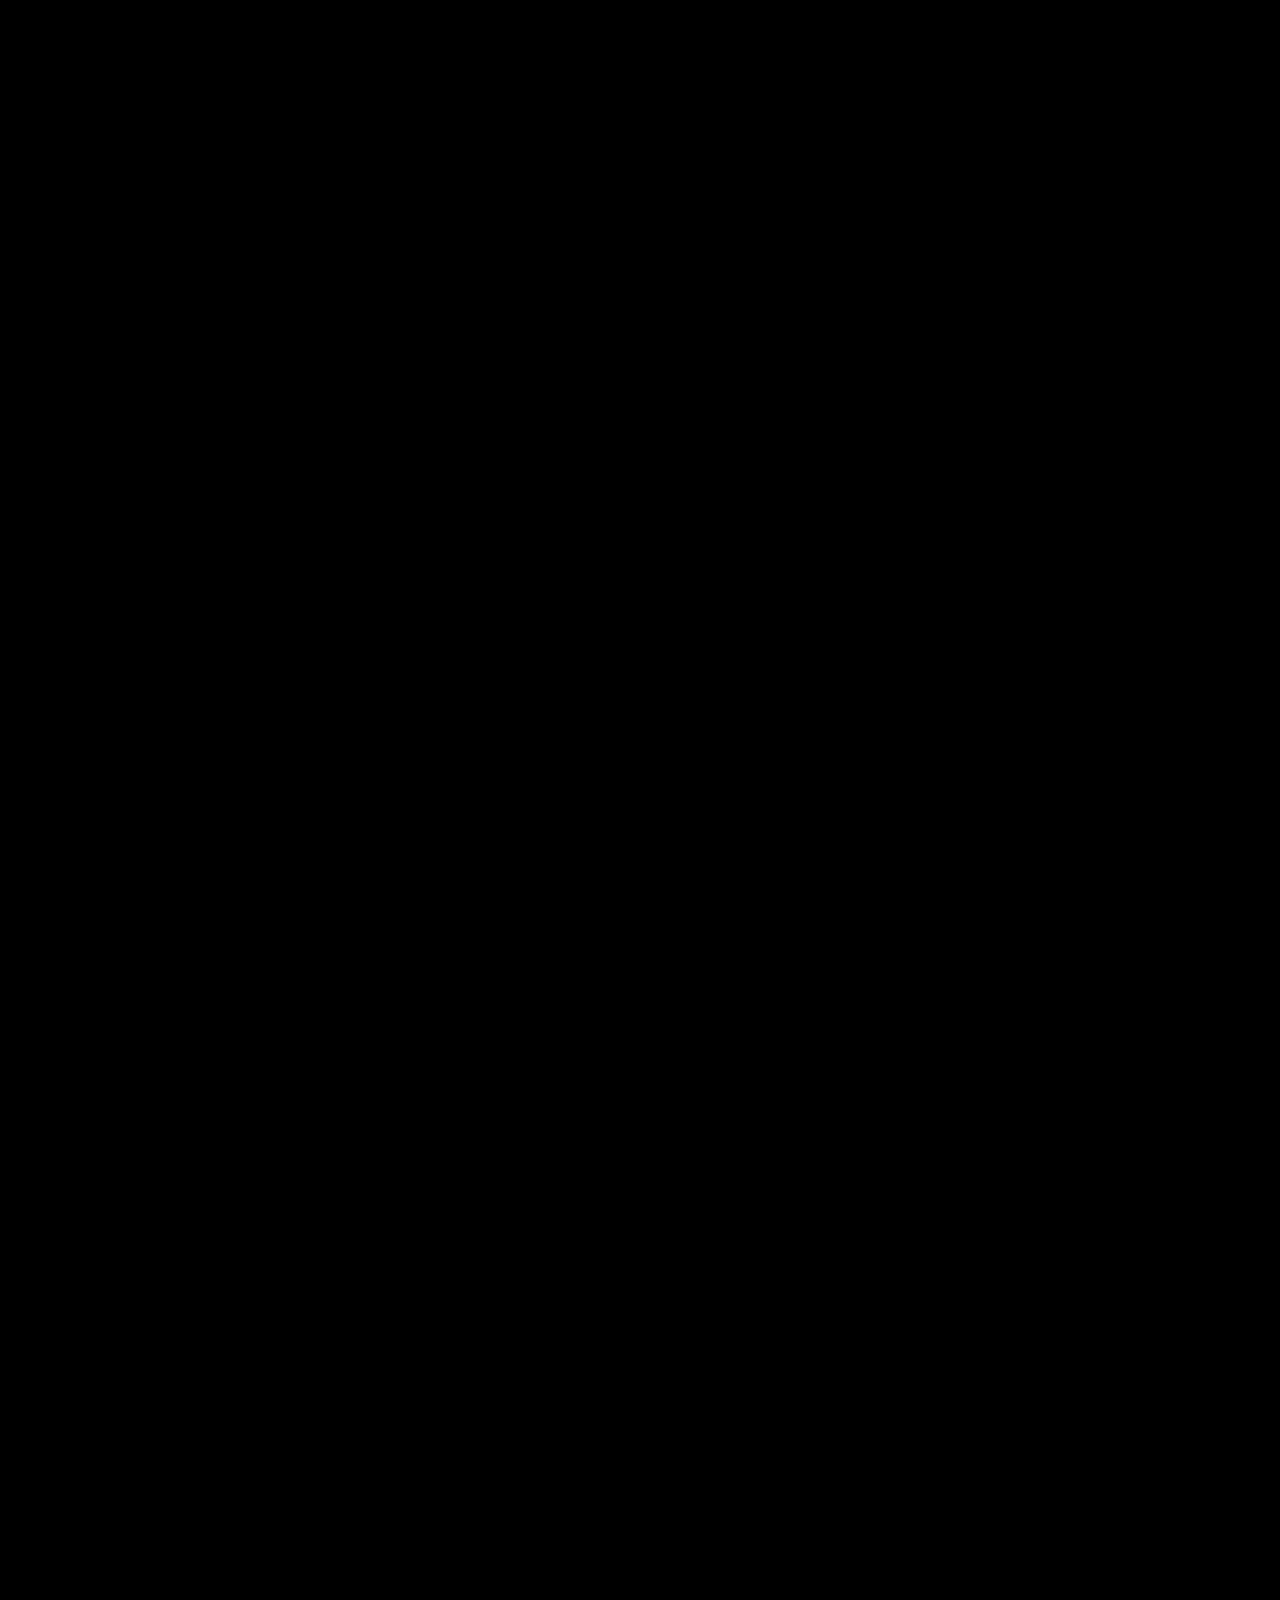
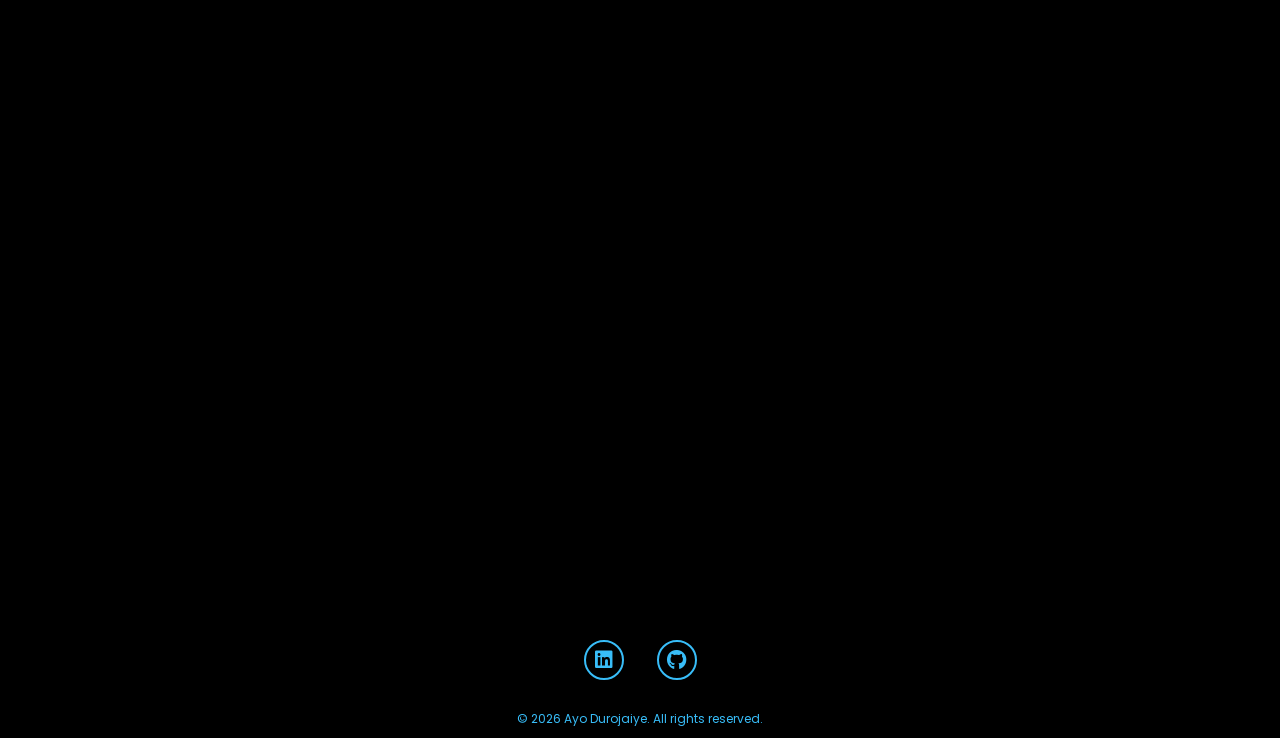
<file: html/projects.html>
<!DOCTYPE html>
<html lang="en">
    <head>
        <meta charset="UTF-8">
        <meta name = "viewport" content="width=device-width, initial-scale=1.0">
        <link rel = "stylesheet" href="../css/style_index.css">
        <link rel = "stylesheet" href="../css/style_project.css">
        <link rel="stylesheet" href="https://cdnjs.cloudflare.com/ajax/libs/font-awesome/6.4.0/css/all.min.css">
        <script src="../js/app.js"></script>
        <title>Projects</title>
    </head>
    
    <body>
        <header>
            <a href="#" class="logo">Ayo</a>
            <nav>
                <ul>
                    <a href="index.html">Home</a>
                    <a href="aboutme.html">About Me</a>
                    <a href="projects.html">Projects</a>
                    <a href="contact.html">Contact</a>
                </ul>
            </nav>
        </header>


        <section class="projects-scroll-container" id="projects-section">
    
            <div class="sticky-viewport">
                <div class="projects-header-overlay">
                    <h2>Featured <span>Projects</span></h2>
                </div>

                <div class="project-slide active">
                    <div class="project-card">
                        <h3 class="project-title">Wildlife Encounter Factors in Canadian National Parks 🏞️</h3>
                        <p class="project-meta">Team Member | January 2026 – April 2026</p>
                        <ul class="project-bullets project-bullets-parks">
                            <li>Engineered temporal features using a 30-day incident window to capture animal habituation, improving behavioral classification of encounters.</li>
                            <li>Optimized Multi-Class models via GridSearchCV and F1-Macro scoring to address class imbalance, achieving 82% accuracy in predicting wildlife incident outcomes.</li>
                            <li>Validated spatial generalization by testing Banff-trained models on Jasper data, identifying site-specific drivers and proving the necessity of localized management strategies.</li>
                        </ul>
                    </div>
                </div>

                <div class="project-slide">
                    <div class="project-card">
                        <h3 class="project-title">Smart Hiking Trail Advisor 🚶‍♂️‍➡️</h3>
                        <p class="project-meta">Team Lead | March 2026 – April 2026</p>
                        <ul class="project-bullets project-bullets-hike">
                            <li>Engineered a conversational AI interface using Gemini 2.5, implementing structured prompting to extract WGS84 coordinate arrays and difficulty metrics from unstructured user input.</li>
                            <li>Architected a relational SQLite database with SQLAlchemy to manage user-generated trail reports, featuring server-side validation to enforce data integrity and automated SQL aggregation for real-time community rating calculations.</li>
                            <li>Designed an interactive GIS dashboard utilizing Mapbox and Leaflet.js.</li>
                        </ul>
                    </div>
                </div>

                <div class="project-slide">
                    <div class="project-card">
                        <h3 class="project-title">3D Point Cloud Survey 🏠</h3>
                        <p class="project-meta">Team Member | August 2025 – April 2026</p>
                        <ul class="project-bullets project-bullets-house">
                            <li>Performed a 3D point-cloud data capture of the Cenovus Spo'pi Solar House, collecting high-resolution spatial data for architectural analysis using the Trimble X9 Laser Scanner.</li>
                            <li>Processed captured data to generate an accurate 3D model and map using Trimble Realworks, CloudCompare, and Blender.</li>
                            <li>Collaborated with team members to ensure data integrity, coordinate scanning efforts, and optimize point-cloud coverage.</li>
                        </ul>
                    </div>
                </div>

                <div class="project-slide">
                    <div class="project-card">
                        <h3 class="project-title">ArcGIS Web Experience 🗺️</h3>
                        <p class="project-meta">Project Lead | January 2025 – March 2025</p>
                        <ul class="project-bullets project-bullets-maps">
                            <li>Built an ArcGIS web experience to visualize and explore infrastructure routes, utilizing custom-built geoprocessing tools.</li>
                            <li>Applied advanced attribute-driven symbology and spatial filtering to provide stakeholders with clear, actionable insights from complex datasets.</li>
                        </ul>
                    </div>
                </div>

                <div class="project-slide">
                    <div class="project-card">
                        <h3 class="project-title">Airline Booking System 🛬</h3>
                        <p class="project-meta">Team Member | November 2025 – December 2025</p>
                        <ul class="project-bullets project-bullets-plane">
                            <li>Designed and implemented a Java-based system with a relational SQL database backend, demonstrating proficiency in database design and information management.</li>
                        </ul>
                    </div>
                </div>

                <div class="project-slide">
                    <div class="project-card">
                        <h3 class="project-title">Fiber Layout Automation 🔗</h3>
                        <p class="project-meta">Project Lead | August 2024 – October 2024</p>
                        <ul class="project-bullets project-bullets-fiber">
                            <li>Built automated workflows linking Excel inputs directly to AutoCAD outputs for faster fibre route generation.</li>
                            <li>Optimized design consistency by converting repetitive manual drafting tasks into scalable automation tools.</li>
                        </ul>
                    </div>
                </div>
                
            </div>
        </section>

        <footer>
            <div class="social-icon">
                <a href="https://www.linkedin.com/in/ayooluwa-durojaiye-058597245/"><i class="fa-brands fa-linkedin"></i></a>
                <a href="https://github.com/ayod1234"><i class="fa-brands fa-github"></i></a>
            </div>
            <p>&copy; 2026 Ayo Durojaiye. All rights reserved.</p>
        </footer>


    </body>
</html>
</file>
<file: css/style_index.css>
@import url('https://fonts.googleapis.com/css2?family=Poppins:wght@300;400;500;600;700&display=swap');

/* Light and Dark mode variables */
:root {
    --bg-color: #000000;
    --text-color: #ffffff;
    --accent-color: #38bdf8;
    --secondary-bg: #161616;
    --nav-bg: transparent;
    --footer-bg: black;
    --card-bg: rgba(22, 22, 22, 0.85);
}

[data-mode="light"] {
    --bg-color: #f8fafc;
    --text-color: #0f172a;
    --accent-color: #0284c7;
    --secondary-bg: #e2e8f0;
    --nav-bg: transparent;
    --footer-bg: #e2e8f0;
    --card-bg: rgba(248, 250, 252, 0.85);
}

* {
    margin: 0;
    padding: 0;
    box-sizing: border-box;
    text-decoration: none;
    outline: none;
    font-family: 'poppins', sans-serif;
}

html {
    font-size: 62.5%;
}

body {
    width: 100%;
    height: 100vh;
    overflow-x: hidden;
    background-color: var(--bg-color);
    color: var(--text-color);
    transition: background-color 0.3s ease, color 0.3s ease;
}

header {
    margin-top: 20px;
    position: fixed;
    top: 0;
    left: 0;
    width: 100%;
    padding: 1rem 9%;
    background-color: transparent;
    filter: drop-shadow(10px);
    display: flex;
    justify-content: space-between;
    align-items: center;
    z-index: 1000;
}

.mode-toggle-btn {
    position: fixed;
    bottom: 30px;
    right: 30px;
    background-color: var(--secondary-bg);
    color: var(--text-color);
    border: 2px solid var(--accent-color);
    border-radius: 50%;
    cursor: pointer;
    font-size: 24px;
    z-index: 1001;
    transition: background-color 0.3s ease, transform 0.3s ease;
    box-shadow: 0 0 15px var(--accent-color);
    display: flex;
    align-items: center;
    justify-content: center;
    width: 60px;
    height: 60px;
}

.mode-toggle-btn:hover {
    transform: scale(1.1);
    background-color: var(--accent-color);
    color: var(--bg-color);
}



.logo {
    font-size: 3rem;
    color: var(--accent-color);
    font-weight: 800;
    cursor: pointer;
    transition: 0.5s ease;

}

.logo:hover {
    transform: scale(1.1);
    color: var(--accent-color);

}

nav a {
    font-size: 1.8rem;
    color: var(--text-color);
    font-weight: 500;
    margin-left: 4rem;
    transition: 0.3s ease;
    border-bottom: 3px solid transparent;
}

nav a:hover,
nav a.active {
    color: #38bdf8;
    border-bottom: 3px solid #38bdf8;
    text-shadow: 0 0 10px #38bdf8,
        0 0 20px #38bdf8,
        0 0 30px #38bdf8;
}

#menu-icon {
    font-size: 3rem;
    color: white;
    cursor: pointer;
    display: none;
}

@media (max-width: 995px) {
    #menu-icon {
        display: block;
    }

    nav {
        position: absolute;
        top: 100%;
        right: 0;
        width: 40%;
        border-left: 3px solid var(--accent-color);
        border-bottom: 3px solid var(--accent-color);
        border-bottom-left-radius: 2rem;
        padding: 1rem solid;
        background-color: var(--secondary-bg);
        border-top: 0.1rem solid rgba(0, 0, 0, 0.1);
        display: none;
    }

    nav.active {
        display: block;
    }

    nav a {
        display: block;
        font-size: 2rem;
        margin: 3rem 0;

    }

    nav a:hover,
    nav a.active {
        padding: 1rem;
        border-radius: 0.5rem;
        border-bottom: 0.5rem solid var(--accent-color);
    }
}

section {
    min-height: 100vh;
    padding: 5rem 9% 5rem 9%;
}

.home {
    display: flex;
    justify-content: center;
    align-items: center;
    gap: 8rem;
    background-color: var(--bg-color);
}

.home.home-content h1 {
    font-size: 6rem;
    font-weight: 700;
    line-height: 1.3;
}


span {
    color: var(--accent-color);
}

.home-content h3 {
    font-size: 4rem;
    margin-bottom: 1rem;
    font-weight: 700;
}

.home-img {
    border-radius: 50%;
}

.home-img img {
    position: relative;
    width: 32vw;
    border-radius: 50%;
    box-shadow: 0 0 25px var(--accent-color);
    cursor: pointer;
    transition: 0.2s linear;

}

.home-img img:hover {
    font-size: 1.8rem;
    font-weight: 500;
    ;
}

.social-icon a {
    display: inline-flex;
    justify-content: center;
    align-items: center;
    width: 4rem;
    height: 4rem;
    background-color: transparent;
    border: 0.2rem solid var(--accent-color);
    font-size: 2rem;
    border-radius: 50%;
    margin: 3rem 1.5rem 3rem 1.5rem;
    transition: 0.3s ease;
    color: var(--accent-color);
}

.social-icon a:hover {
    color: var(--bg-color);
    transform: scale(1.3) translateY(-5px);
    background-color: var(--accent-color);
    box-shadow: 0 0 25px var(--accent-color);
}

.btn {
    display: inline-block;
    padding: 1rem 2.8rem;
    background-color: var(--bg-color);
    border-radius: 4rem;
    font-size: 1.6rem;
    color: var(--accent-color);
    letter-spacing: 0.3rem;
    font-weight: 600;
    border: 2px solid var(--accent-color);
    transition: 0.3s ease;
    cursor: pointer;

}

.btn:hover {
    background-color: var(--accent-color);
    color: var(--bg-color);
    box-shadow: 0 0 25px var(--accent-color);
    transform: scale3d(1.03);
}

.typing-text {
    font-size: 34px;
    font-weight: 600;
    min-width: 280px;
}

.typing-text span {
    position: relative;
}

.typing-text span::before {
    content: ' Geomatics Engineer';
    color: var(--accent-color);
    animation: words 20s infinite;
}

.typing-text span::after {
    content: '';
    position: absolute;
    background-color: var(--bg-color);
    border-left: 3px solid rgb(250, 246, 246);
    width: 0;
    right: 0;
    height: 100%;
    animation: typing 4s steps(20) infinite, cursor 0.6s infinite;
}


@keyframes words {

    0%,
    10% {
        content: ' Geomatics Engineer';
    }

    10.1%,
    30% {
        content: ' Software Engineer';
    }

    30.1%,
    50% {
        content: ' GIS Analyst';
    }

    50.1%,
    70% {
        content: ' Data Analyst';
    }

    70.1%,
    90% {
        content: ' Web Developer';
    }

    90.1%,
    100% {
        content: ' Geomatics Engineer';
    }
}

@keyframes typing {

    0%,
    10% {
        width: 0;
    }

    40%,
    60% {
        width: 100%;
    }

    90%,
    100% {
        width: 0;
    }
}

@keyframes cursor {
    50% {
        border-color: transparent;
    }
}

@media (max-width: 1000px) {
    .home {
        gap: 4rem;
    }
}

@media(max-width:995px) {
    .home {
        flex-direction: column;
        margin: 5rem 4rem;
    }

    .home.home-content h3 {
        font-size: 2.5remrem;
    }

    .home-content h1 {
        font-size: 5rem;
    }

    .home-img img {
        width: 70vw;
        margin-top: 4rem;
    }

}

.home-text {
    display: flex;
    flex-direction: column;
    gap: 1rem;
    font-size: large;
}

footer {
    text-align: center;
    padding: 1rem;
    background-color: var(--footer-bg);
    color: var(--accent-color);
    font-size: 1.2rem;
}
</file>
<file: css/style_about.css>
.about-container {
    padding: 10rem 9%;
    color: var(--text-color);
}

.about-header {
    text-align: center;
    margin-bottom: 5rem;
}

.about-header h1 {
    font-size: 5rem;
}

.tagline {
    font-size: 1.8rem;
    color: var(--accent-color);
    margin-top: 1rem;
}

.about-content {
    display: grid;
    grid-template-columns: 1fr 1fr;
    gap: 4rem;
    align-items: start;
}

.bio-text h3 {
    font-size: 2.5rem;
    margin-bottom: 2rem;
    color: var(--accent-color);
}

.bio-text p {
    font-size: 1.6rem;
    line-height: 1.8;
}

/* Tabs Styling */
.tab-loaders {
    display: flex;
    gap: 2rem;
    margin-bottom: 3rem;
    border-bottom: 1px solid #333;
}

.tab-btn {
    background: none;
    border: none;
    color: var(--text-color);
    font-size: 1.8rem;
    font-weight: 600;
    cursor: pointer;
    padding-bottom: 1rem;
    position: relative;
    transition: 0.3s;
}

.tab-btn.active {
    color: var(--accent-color);
}

.tab-btn.active::after {
    content: '';
    position: absolute;
    width: 100%;
    height: 3px;
    background: var(--accent-color);
    bottom: 0;
    left: 0;
}

.tab-item {
    display: none;
    animation: fadeIn 0.5s ease;
}

.tab-item h4 {
    color: var(--accent-color);
    font-size: 1.8rem;
    margin-bottom: 0.5rem;
}

.tab-item.active {
    display: block;
}

.exp-item {
    font-size: 12px;

}


.exp-item li::marker {
    content: " 📌";
    margin-top: 50px;
}

.text-link {
    color: var(--accent-color);
    display: inline-block;
    transition: 0.3s ease;
}

.text-link:hover {
    color: var(--accent-color);
    transform: scale(1.05);
    text-shadow: 0 0 10px var(--accent-color);
}

.skills-grid {
    display: grid;
    grid-template-columns: 1fr 1fr;
    gap: 2rem;
}

.skill-category h4 {
    color: var(--accent-color);
    font-size: 1.8rem;
    margin-bottom: 0.5rem;
}



.skill-category p {
    line-height: 1.8;
    font-size: 12px;

}

.skill-category strong {
    display: inline-block;
    color: var(--accent-color);
}

.tab-btn:hover {
    text-shadow: 0 0 10px var(--accent-color),
        0 0 20px var(--accent-color),
        0 0 30px var(--accent-color);
    transform: scale(1.05);
    transition: 0.3s ease;


}

.exp-item h4 {
    font-size: 1.8rem;
    color: var(--accent-color);
}

.exp-item li {
    line-height: 1.8;
    margin-bottom: 0.5rem;

}



@keyframes fadeIn {
    from {
        opacity: 0;
        transform: translateY(10px);
    }

    to {
        opacity: 1;
        transform: translateY(0);
    }
}

/* Responsive */
@media (max-width: 850px) {
    .about-content {
        grid-template-columns: 1fr;
    }
}
</file>
<file: css/style_project.css>
.projects-scroll-container {
    height: 600vh; 
    position: relative;
    background-color: var(--bg-color);
    width: 100%;
}


.sticky-viewport {
    position: sticky;
    top: 0;
    height: 100vh;
    width: 100%;
    overflow: hidden;
    display: flex;
    align-items: center;
    justify-content: center;
}


.projects-header-overlay {
    position: absolute;
    top: 10%;
    text-align: center;
    width: 100%;
    z-index: 10;
}

.projects-header-overlay h2 {
    font-size: 5rem;
    color: var(--text-color);
    
}

.projects-header-overlay span {
    color: var(--accent-color);
}


.project-slide {
    position: absolute;
    width: 85%;
    max-width: 900px;
    opacity: 0;
    transform: translateY(100px) scale(0.95);
    transition: opacity 0.6s ease-out, transform 0.6s ease-out;
    pointer-events: none;
    margin-top: 50px;
}


.project-slide.active {
    opacity: 1;
    transform: translateY(0) scale(1);
    pointer-events: auto;
    z-index: 5;
}


.project-card {
    background: var(--card-bg); /* Semi-transparent dark background */
    backdrop-filter: blur(10px); /* Gives a glassmorphism effect */
    border: 1px solid var(--accent-color);
    border-radius: 20px;
    padding: 4rem;
    box-shadow: 0 0 30px rgba(56, 189, 248, 0.15); /* Soft blue glow */
}

.project-title {
    color: var(--accent-color);
    font-size: 3.2rem;
    margin-bottom: 0.5rem;
    text-align: center;
}

.project-meta,
.project-meta p {
    font-size: 1.5rem;
    color: #a0a0a0;
    margin-bottom: 2.5rem;
    font-weight: 500;
    letter-spacing: 1px;
    font-weight: bold;
}

.project-bullets {
    font-size: 1.6rem;
    line-height: 1.8;
    color: var(--text-color);
}

.project-bullets li {
    margin-bottom: 1.5rem;
    margin-left: 2rem;
}

.project-bullets-parks li::marker{
    content: " 🏞️" !important;
}

.project-bullets-hike li::marker{
    content: " 🚶‍♂️‍➡️" !important;
}

.project-bullets-house li::marker{
    content: " 🏠" !important;
}

.project-bullets-maps li::marker{
    content: " 🗺️" !important;
}

.project-bullets-plane li::marker{
    content: " 🛬" !important;
}

.project-bullets-fiber li::marker{
    content: " 🔗" !important;
}

@media (max-width: 995px) {
    .project-card {
        padding: 2.5rem;
    }
    .project-title {
        font-size: 2.5rem;
    }
    .projects-header-overlay h2 {
        font-size: 3.5rem;
    }
}
</file>
